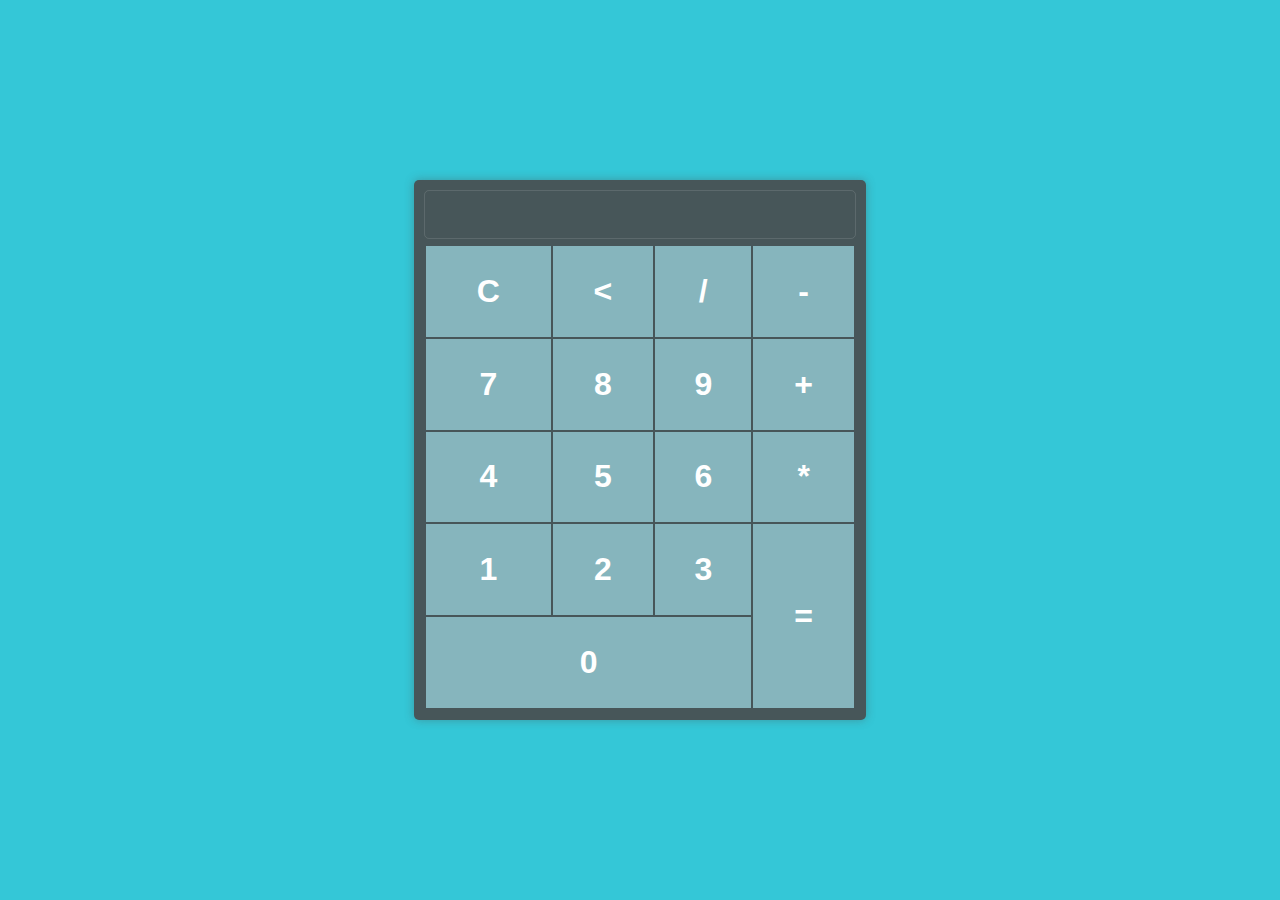
<file: calculadora/index.html>
<!DOCTYPE html>
<html lang="pt-br">
<head>
    <meta charset="UTF-8">
    <meta name="viewport" content="width=device-width, initial-scale=1.0">
    <link rel="stylesheet" href="src/estilos/style.css">
    <script src="src/scripts/script.js" defer></script>
    <title>Calculadora</title>
</head>
<body>

    <div id="conteiner">
        <input type="text" name="expressao" id="expressao">
        
        <table id="valores">
            <tr>
                <td id="c"><button>C</button></td>
                <td><button id="apagar-valor">&lt;</button></td>
                <td><button class="valor operador">/</button></td>
                <td><button class="valor operador">-</button></td>
            </tr>

            <tr>
                <td><button class="valor">7</button></td>
                <td><button class="valor">8</button></td>
                <td><button class="valor">9</button></td>
                <td><button class="valor operador">+</button></td>
            </tr>

            <tr>
                <td><button class="valor">4</button></td>
                <td><button class="valor">5</button></td>
                <td><button class="valor">6</button></td>
                <td><button class="valor operador">*</button></td>
            </tr>

            <tr>
                <td><button class="valor">1</button></td>
                <td><button class="valor">2</button></td>
                <td><button class="valor">3</button></td>
                <td rowspan="2"><button id="resultado">=</button></td>
            </tr>

            <tr>
                <td colspan="3"><button class="valor">0</button></td>
            </tr>
        </table>
    </div>
    
</body>
</html>
</file>
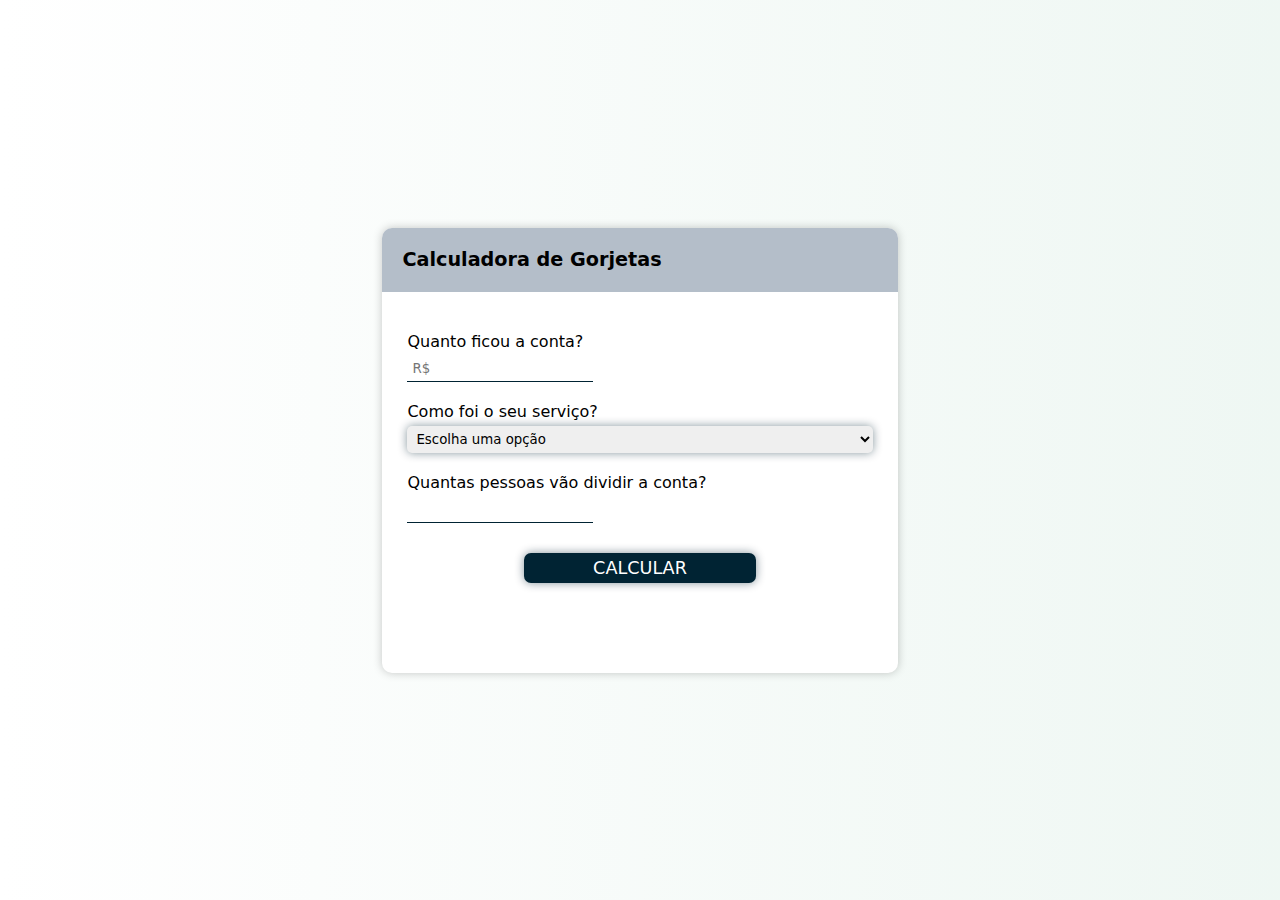
<file: calculadoraDeGorjetas/index.html>
<!DOCTYPE html>
<html lang="pt-br">
<head>
    <meta charset="UTF-8">
    <meta name="viewport" content="width=device-width, initial-scale=1.0">
    <link rel="stylesheet" href="src/estilos/style.css">
    <link href="https://fonts.googleapis.com/icon?family=Material+Icons"
      rel="stylesheet">
      <script src="src/scripts/script.js" defer></script>
    <title>Calculadora de Gorjetas</title>
</head>
<body>

    <section id="conteiner">
        <div id="titulo">
            <h1>Calculadora de Gorjetas</h1>
            <span class="material-icons" id="btn-alternar-modo">
                dark_mode
            </span>
        </div>

        <form>
            <label for="conta">
                Quanto ficou a conta?
                <input class="input" type="number" id="conta" name="conta" placeholder="R$">
            </label>
            <label for="qualidade-servico" id="qualidade-servico-label">Como foi o seu serviço?</label>
            <select name="qualidade-servico" id="qualidade-servico">
                <option value="0">Escolha uma opção</option>
                <option value="0.3">Incrível - 30%</option>
                <option value="0.2">Bom - 20%</option>
                <option value="0.15">Aceitável - 15%</option>
                <option value="0.1">Ruim - 10%</option>
                <option value="0.05">Péssimo - 5%</option>
            </select>
            <label for="pessoas">
                Quantas pessoas vão dividir a conta?
                <input class="input" type="number" name="pessoas" id="pessoas">
            </label>

            <button id="btn-calcular">
                CALCULAR
            </button>
        </form>

        <div id="resposta">

        </div>
    </section>
    
</body>
</html>
</file>
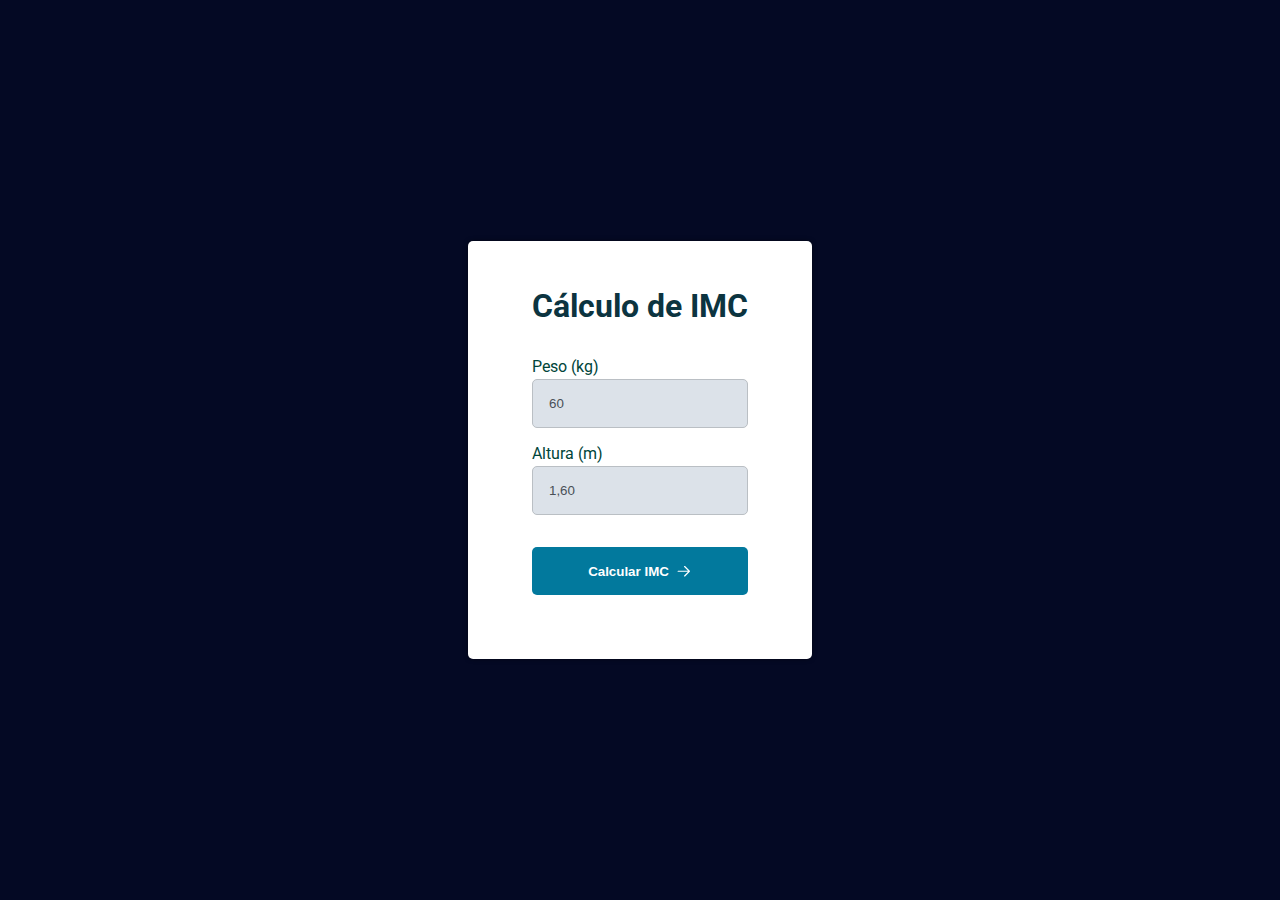
<file: IMC/index.html>
<!DOCTYPE html>
<html lang="pt-br">

<head>

    <!-- font -->
    <link rel="preconnect" href="https://fonts.googleapis.com">
    <link rel="preconnect" href="https://fonts.gstatic.com" crossorigin>
    <link
        href="https://fonts.googleapis.com/css2?family=Roboto:ital,wght@0,100;0,300;0,400;0,500;0,700;0,900;1,100;1,300;1,400;1,500;1,700;1,900&display=swap"
        rel="stylesheet">

    <!-- meta -->
    <meta charset="UTF-8">
    <meta name="viewport" content="width=device-width, initial-scale=1.0">

    <link rel="stylesheet" href="style.css">

    <!-- scripts -->
    <script src="script.js" type="module" defer></script>

    <title>Cálculo IMC</title>
</head>

<body>

    <div id="conteiner">
        <main class="card">
            <h1 class="titulo">Cálculo de IMC</h1>

            <form>
                <div class="conteiner-input">
                    <label for="peso">Peso (kg)</label>
                    <input 
                    type="number" 
                    name="peso" 
                    id="peso"
                    placeholder="60"
                    required>
                </div>


                <div class="conteiner-input">
                    <label for="altura">Altura (m)</label>
                    <input 
                    type="number" 
                    name="altura" 
                    id="altura"
                    placeholder="1,60"
                    required>
                </div>

                <button id="btn-calcular">
                    Calcular IMC <img src="assets/img/seta.svg" alt="seta para a direita">
                </button>
            </form>
        </main>
    </div>

    <div id="conteiner-popup">
        <div id="popup" class="card">
            <img src="assets/img/close.svg" id="btn-fechar" alt="">
            <h2 class="titulo">Seu IMC é 28</h2>
        </div>
    </div>

    <div id="mensagem-erro">
        <p>Preencha os dados corretamente!</p>
    </div>

</body>

</html>
</file>
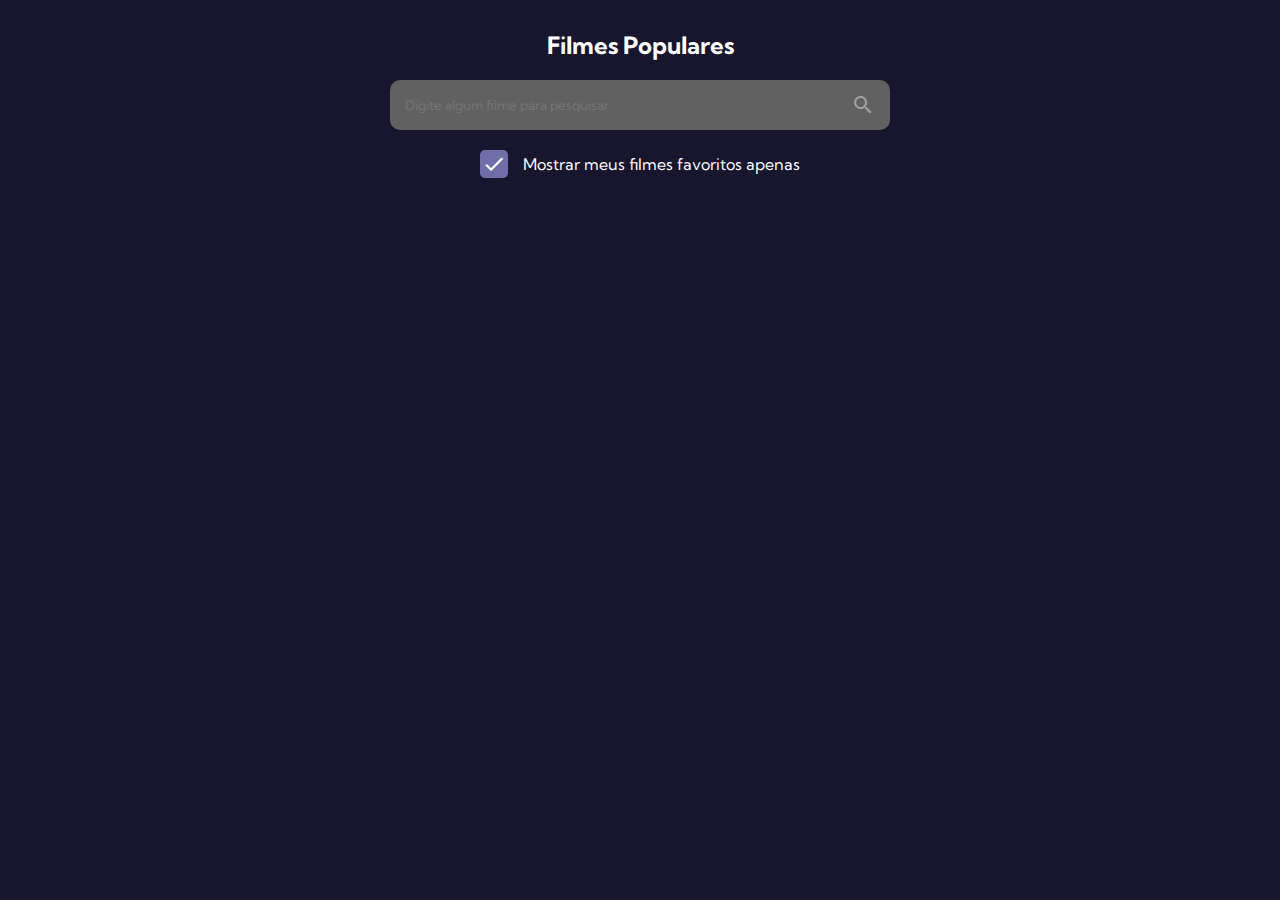
<file: GiovannaMoeller/day2/index.html>
<!DOCTYPE html>
<html lang="pt-br">
<head>
    <meta charset="UTF-8">
    <meta name="viewport" content="width=device-width, initial-scale=1.0">
    <link rel="stylesheet" href="src/estilos/style.css">
    <link href="https://fonts.googleapis.com/icon?family=Material+Icons"
      rel="stylesheet">
      <link
      rel="stylesheet"
      href="https://cdnjs.cloudflare.com/ajax/libs/animate.css/4.1.1/animate.min.css"
    />
      <script src="src/scripts/script.js" defer></script>
    <title>Filmes Populares</title>
</head>
<body>
    <header>
        <h1>Filmes Populares</h1>
        
        <label for="filme">
            <input type="text" name="filme" id="filme" placeholder="Digite algum filme para pesquisar">
            <span class="material-icons">
                search
            </span>
        </label>

        <p>
            <span class="material-icons">
                done
            </span>
            Mostrar meus filmes favoritos apenas
        </p>
    </header>

    <main id="conteiner">
        <!-- <div class="filme">
            <img class="imagem-filme" src="https://th.bing.com/th/id/OIP.NqDa4F851a807kFi_gWfJQHaE8?pid=ImgDet&rs=1" alt="filme">

            <div class="filme-info">
                <p>Vingadores Ultimato (<span class="ano">2019</span>)</p>

                <div class="filme-info-icons">
                    <img src="src/imagens/estrela.svg" alt="">
                    <p>9.0</p>

                    <img src="src/imagens/coração.svg" alt="">
                    <p>Favoritar</p>
                </div>
            </div>

            <div class="filme-descricao">
                <p>Em Vingadores: Ultimato, após Thanos eliminar metade das criaturas vivas em Vingadores: Guerra Infinita, os heróis precisam lidar com a dor da perda de amigos e seus entes queridos. Com Tony Stark (Robert Downey Jr.) vagando perdido no espaço sem água nem comida, o Capitão América/Steve Rogers (Chris Evans) e a Viúva Negra/Natasha Romanov (Scarlett Johansson) precisam liderar a resistência contra o titã louco.</p>
            </div>
        </div>

        <div class="filme">
            <img class="imagem-filme" src="https://th.bing.com/th/id/OIP.PPZyrmQrI7emtmdyqA7AcwHaEK?pid=ImgDet&rs=1" alt="filme">

            <div class="filme-info">
                <p>Homem Aranha - Sem Volta Pra Casa(<span class="ano">2021</span>)</p>

                <div class="filme-info-icons">
                    <img src="src/imagens/estrela.svg" alt="">
                    <p>9.5</p>

                    <img src="src/imagens/coração.svg" alt="">
                    <p>Favoritar</p>
                </div>
            </div>

            <div class="filme-descricao">
                <p>Em Homem-Aranha: Sem Volta para Casa, Peter Parker (Tom Holland) precisará lidar com as consequências da sua identidade como o herói mais querido do mundo após ter sido revelada pela reportagem do Clarim Diário, com uma gravação feita por Mysterio (Jake Gyllenhaal) no filme anterior. Incapaz de separar sua vida normal das aventuras de ser um super-herói, além de ter sua reputação arruinada por acharem que foi ele quem matou Mysterio e pondo em risco seus entes mais queridos, Parker pede ao Doutor Estranho (Benedict Cumberbatch) para que todos esqueçam sua verdadeira identidade. Entretanto, o feitiço não sai como planejado e a situação torna-se ainda mais perigosa quando vilões de outras versões de Homem-Aranha de outro universos acabam indo para seu mundo. Agora, Peter não só deter vilões de suas outras versões e fazer com que eles voltem para seu universo original, mas também aprender que, com grandes poderes vem grandes responsabilidades.</p>
            </div>
        </div>

        <div class="filme">
            <img class="imagem-filme" src="https://s2.glbimg.com/8Q3Qza9W_t-gV7a0iwVkIScAlO4=/i.s3.glbimg.com/v1/AUTH_59edd422c0c84a879bd37670ae4f538a/internal_photos/bs/2022/M/r/8dMyuXSJq69KdiXUNsGA/doutor-estranho-capa.jpg" alt="filme">

            <div class="filme-info">
                <p>Doutor Estranho no Multiverso da Loucura (2022)</p>

                <div class="filme-info-icons">
                    <img src="src/imagens/estrela.svg" alt="">
                    <p>8.9</p>

                    <img src="src/imagens/coração.svg" alt="">
                    <p>Favoritar</p>
                </div>
            </div>

            <div class="filme-descricao">
                <p>Em Doutor Estranho no Multiverso da Loucura, após derrotar Dormammu e enfrentar Thanos nos eventos de Vingadores: Ultimato, o Mago Supremo, Stephen Strange (Benedict Cumberbatch), e seu parceiro Wong (Benedict Wong), continuam suas pesquisas sobre a Joia do Tempo. Mas um velho amigo que virou inimigo coloca um ponto final nos seus planos e faz com que Strange desencadeie um mal indescritível, o obrigando a enfrentar uma nova e poderosa ameaça. O longa se conecta com a série do Disney+ WandaVision e tem relação também com Loki. O longa pertence a fase 4 do MCU onde a realidade do universo pode entrar em colapso por causa do mesmo feitiço que trouxe os vilões do Teioso para o mundo dos Vingadores e o Mago Supremo precisará contar com a ajuda de Wanda (Elizabeth Olsen), que vive isolada desde os eventos de WandaVision.</p>
            </div>
        </div> -->
    </main>
    
</body>
</html>
</file>
<file: calculadora/src/estilos/style.css>
*{
    padding: 0px;
    margin: 0px;
    box-sizing: border-box;
    font-family: Arial, Helvetica, sans-serif;
}

body{
    height: 100vh;
    display: flex;
    align-items: center;
    justify-content: center;
    background-color: #34C7D7;
    
}

#conteiner{
    height: 60%;
    display: flex;
    flex-direction: column;
    align-items: center;
    gap: 5px;
    background-color: #475659;
    color: white;
    border-radius: 5px;
    box-shadow: 0px 0px 10px #47565970;
    padding: 10px;
}

#conteiner input{
    border-radius: 5px;
    text-align: end;
    font-size: 2rem;
    background-color: transparent;
    border: none;
    outline: none;
    padding: 5px;
    color: white;
    border: 1px solid rgba(255, 255, 255, 0.116);
}

#valores{
    width: 100%;
    height: 100%;
}

#valores tr td button{
    width: 100%;
    height: 100%;
    font-size: 2em;
    cursor: pointer;
    transition: .5s;
    border: none;
    color: white;
    font-weight: bold;
    background-color: #86B5BD;
}

#valores tr td button:hover{
    background-color:#2f494d ;
}

#resultado{
    height: 200px;
}
</file>
<file: calculadoraDeGorjetas/src/estilos/style.css>
*{
    padding: 0px;
    margin: 0px;
    box-sizing: border-box;
    font-family: system-ui, -apple-system, BlinkMacSystemFont, 'Segoe UI', Roboto, Oxygen, Ubuntu, Cantarell, 'Open Sans', 'Helvetica Neue', sans-serif;
}

@keyframes animation-body{
    from{
        background-position: 0%;
    }

    to{
        background-position: 100%;
    }
}

body{
    height: 100vh;
    display: flex;
    align-items: center;
    justify-content: center;
    background-image: linear-gradient(to right , white , #DEEFE7 , #B4BEC9);
    background-size: 400% 100%;
    animation: animation-body 5s linear infinite alternate;
}

#conteiner{
    background-color: white;
    display: flex;
    flex-direction: column;
    gap: 15px;
    /* padding: 30px; */
    box-shadow: 0px 0px 10px rgba(0, 0, 0, 0.219);
    border-radius: 10px;
    transition: all .2s;
}
#titulo{
    display: flex;
    align-items: center;
    justify-content: space-between;
    background-color: #B4BEC9;
    padding: 20px;
    border-top-left-radius: 10px;
    border-top-right-radius: 10px;
}

#titulo h1{
    font-size: 1.2rem;
}

#titulo span{
    cursor: pointer;
    color: #002333;
    transition: .5s;
}

#titulo span:hover{
    transform: scale(1.2);
}

#conteiner form{
    display: flex;
    flex-direction: column;
    gap: 20px;
    padding: 25px;
}

#conteiner form label{
    display: flex;
    flex-direction: column;
    gap: 5px;
}

form label input{
    border: none;
    outline: none;
    background-color: transparent;
    border-bottom: 1px solid #002333;
    padding: 5px;
}



#conta{
    width: 40%;
}

#qualidade-servico-label{
    margin-bottom: -15px;
}

#qualidade-servico{
    outline: none;
    border: none;
    box-shadow: 0px 0px 10px #00233379;
    padding: 5px;
    border-radius: 5px;
}

#pessoas{
    width: 40%;
}

#btn-calcular{
    width: 50%;
    margin: 10px auto;
    font-size: 1.1rem;
    background-color: #002333;
    color: white;
    padding: 5px;
    outline: none;
    border: none;
    box-shadow: 0px 0px 10px #0023337e;
    transition: .5s;
    cursor: pointer;
    border-radius: 7px;
}
#btn-calcular:hover{
    transform: translateY(-20%);
}

/* DarkMode */

body.active #conteiner{
    background-color: #002333;
    color: white;
}
body.active #titulo{
    background-color: white;
    color: #002333;
}

body.active form label input{
    border-color: white;
    color: white;
    
}

body.active #btn-calcular{
    background-color: #159A9C;
    box-shadow: 0px 0px 10px rgba(255, 255, 255, 0.356);
}

#resposta{
    padding: 20px;
    font-size: 1.1rem;
}
</file>
<file: IMC/style.css>
*{
    padding: 0;
    margin: 0;
    box-sizing: border-box;
}

:root{
    --bg:#040924;

    --bg-card:white;

    --tt-color:#0C3440;
    --txt-label:#00453A;

    --outline-input:#02799D;
    --bg-input:#DCE2E9;
    --border-input:#babfc4;
    --placeholder-input:#495057;

    --bg-btn:#02799D;
    --txt-btn:white;
    --bg-btn-hover:#025d79;

    --bg-error:#F03E3E;
    --txt-error:white;

    --bg-popup:rgba(30, 30, 30, 0.829);
    --txt-popup:#0C3440;
}

body{
    height: 100vh;

    font-family: 'Roboto', sans-serif;
    background-color: var(--bg);

    display: grid;
    place-content: center;
}

.card{
    background-color: var(--bg-card);
    padding: 64px;
    padding-top: 46px;
    border-radius: 5px;
    box-shadow: 0px 0px 5px rgba(0, 0, 0, 0.438);
}

.titulo{
    color: var(--tt-color);
    text-align: center;
}

form{
    margin-top: 32px;
}

.conteiner-input{
    display: flex;
    flex-direction: column;
    gap: 3px;
}

.conteiner-input label{
    color: var(--txt-label);
}

.conteiner-input input{
    padding: 16px;
    background-color: var(--bg-input);
    border: 1px solid var(--border-input);
    border-radius: 5px;
}

/* tirar setas do input */
.conteiner-input input::-webkit-outer-spin-button,input::-webkit-inner-spin-button{
    -webkit-appearance: none;
    margin: 0;
}

.conteiner-input input:focus{
    outline: 2px solid var(--outline-input); 
}

.conteiner-input + .conteiner-input {
    margin-top: 16px;
}

.conteiner-input input::placeholder{
    color:var(--placeholder-input);
}

#btn-calcular{
    margin-top: 32px;
    width: 100%;
    padding: 16px;
    background-color: var(--bg-btn);
    color: var(--txt-btn);
    font-weight: bold;
    display: flex;
    align-items: center;
    justify-content: center;
    gap: 6px;
    border: none;
    border-radius: 5px;
    cursor: pointer;

    transition: background .3s;
}

#btn-calcular:hover{
    background-color: var(--bg-btn-hover);
}

/* popup */

#conteiner-popup.open{
    visibility: visible;
    opacity: 1;
}

#conteiner-popup{
    position: absolute;
    inset: 0;
    background-color: var(--bg-popup);

    display: grid;
    place-content: center;

    opacity: 0;
    visibility: hidden;
}

#conteiner-popup .card{
    position: relative;
}

#btn-fechar{
    position: absolute;
    top: 15px;
    right: 15px;

    cursor: pointer;
}

/* Mensagem de erro */
#mensagem-erro{
    position: absolute;
    top: 0;
    left: 0;
    right: 0;
    
    background-color: var(--bg-error);
    padding: 10px 0;
    text-align: center;
    color: var(--txt-error);
    font-weight: bold;
    
    visibility: hidden;
    opacity: 0;

    transition: .5s;

    transform: translateY(0%);
}

#mensagem-erro.open{
    visibility: visible;
    opacity: 1;
    transform: translateY(2%);
}
</file>
<file: GiovannaMoeller/day2/src/estilos/style.css>
@import url('https://fonts.googleapis.com/css2?family=Kumbh+Sans:wght@100;200;300;400;500;600;700;800;900&display=swap');

@keyframes subida {
    from {
      opacity: 0;
      transform: translateY(20px);
    }
    to {
      opacity: 1;
      transform: translateY(0);
    }
  }
  

*{
    padding: 0px;
    margin: 0px;
    box-sizing: border-box;
    font-family: 'Kumbh Sans', sans-serif;
}

body{
    height: 100vh;
    background-color: #17162E;
    color: white;
}

header{
    display: flex;
    flex-direction: column;
    align-items: center;
    justify-content: center;
    padding: 30px;
    gap: 20px;
}

header h1{
    font-size: 1.5rem;
}

header label{
    display: flex;
    align-items: center;
    justify-content: space-between;
    background-color:#616161 ;
    color: #a0a0a0;
    width: 500px;
    height: 50px;
    border-radius: 10px;
    padding: 2px 15px;
}

header label input{
    background-color: inherit;
    outline: none;
    border: none;
    width: 80%;
    color: white;
}

header p{
    display: flex;
    gap: 15px;
    align-items: center;
}

header p span{
    color: white;
    background-color: #706EA8;
    border-radius: 5px;
    padding: 2px;
}

main{
    margin: auto;
    display: flex;
    flex-direction: column;
    align-items: center;
    gap: 30px;
    width: 80%;
}

.filme{
    display: flex;
    align-items: center;
    justify-content: space-between;
    background-color: #1D1C3B;
    padding: 20px;
    border-radius: 8px;
    box-shadow: 0px 0px 10px #17162E;
    transition: .5s;
}

.animacao-subida {
    animation: subida 0.3s ease-out;
  }
  

.imagem-filme{
    clip-path: circle();
    width: 180px;
    height: 120px;
}

.filme-info{
    display: flex;
    flex-direction: column;
    gap: 10px;
}

.filme-info p{
    font-size: .9rem;
}

.filme-info-icons{
    display: flex;
    gap: 10px;
}

.filme-info-icons img{
    cursor: pointer;
}

.filme-descricao{
    width: 40%;
    height: 100px;
    font-size: .9rem;
    font-weight: 200;
    overflow-y:auto ;
}
</file>
